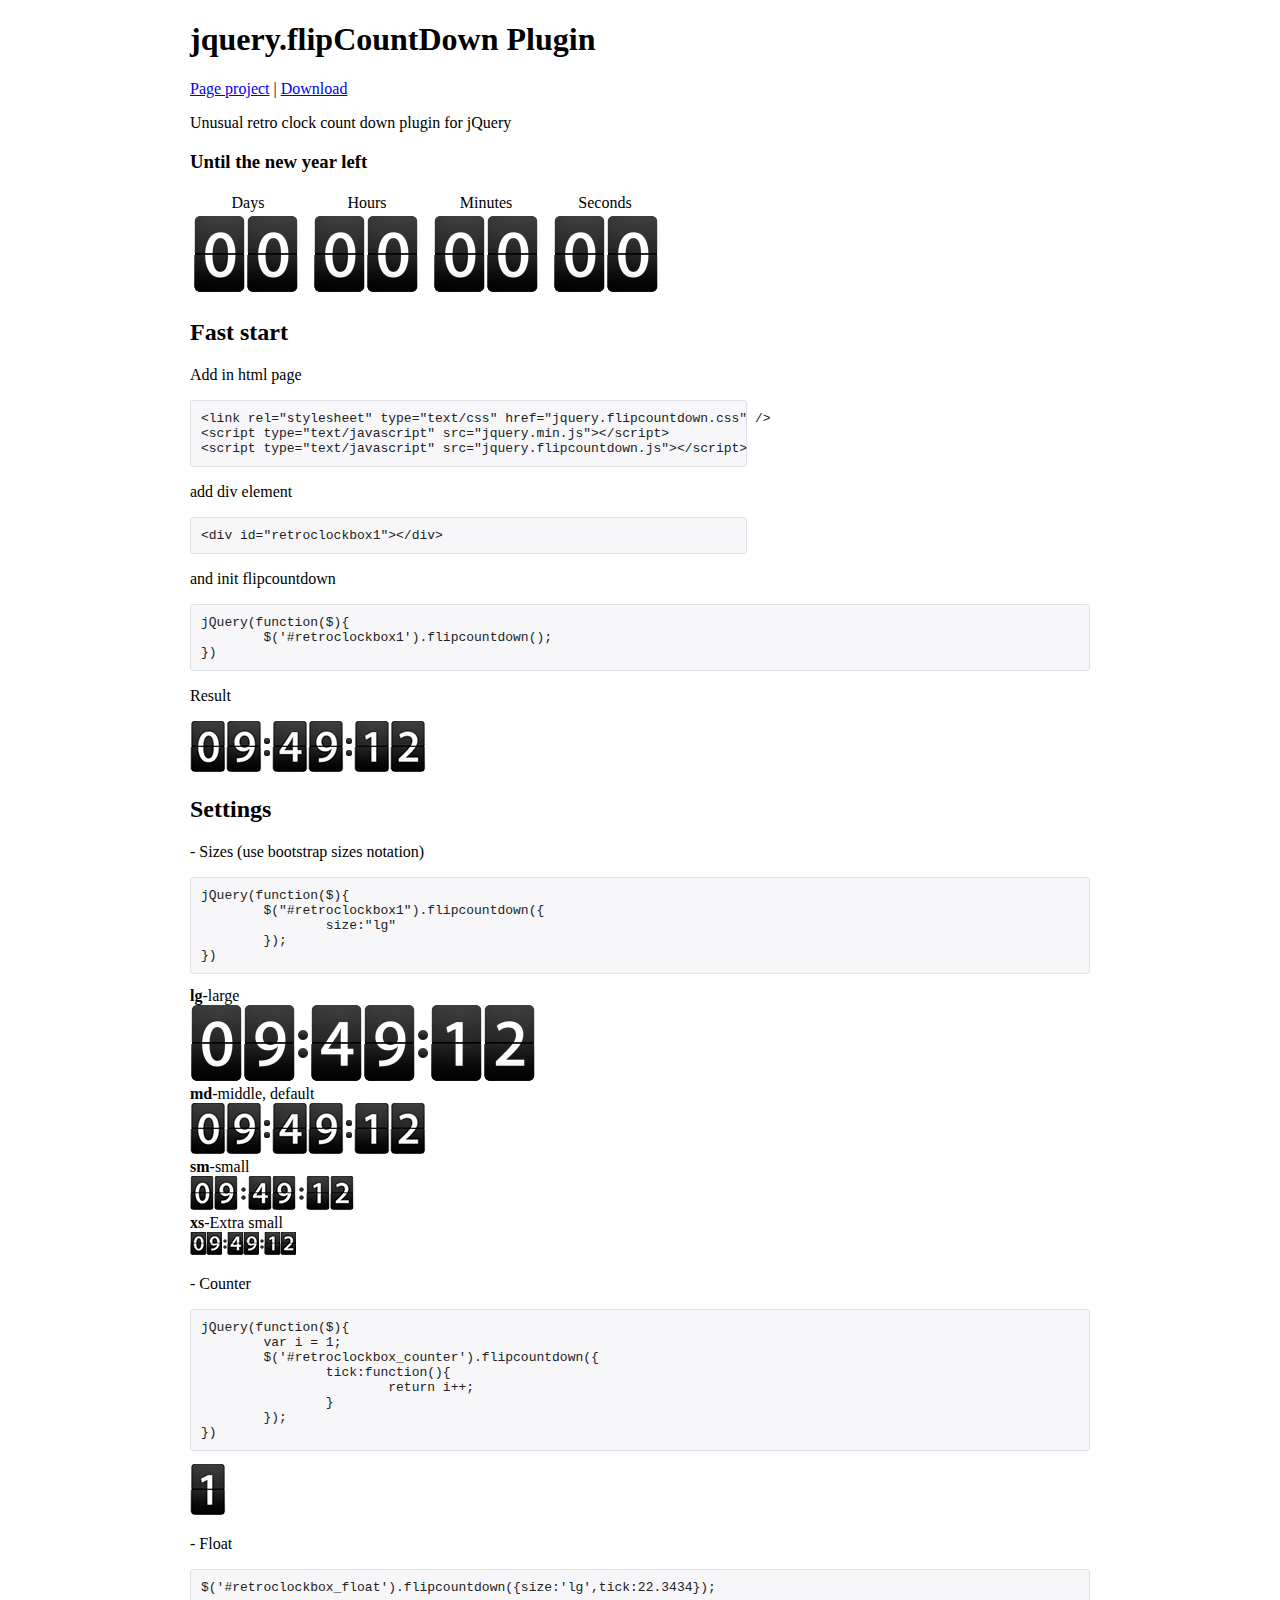
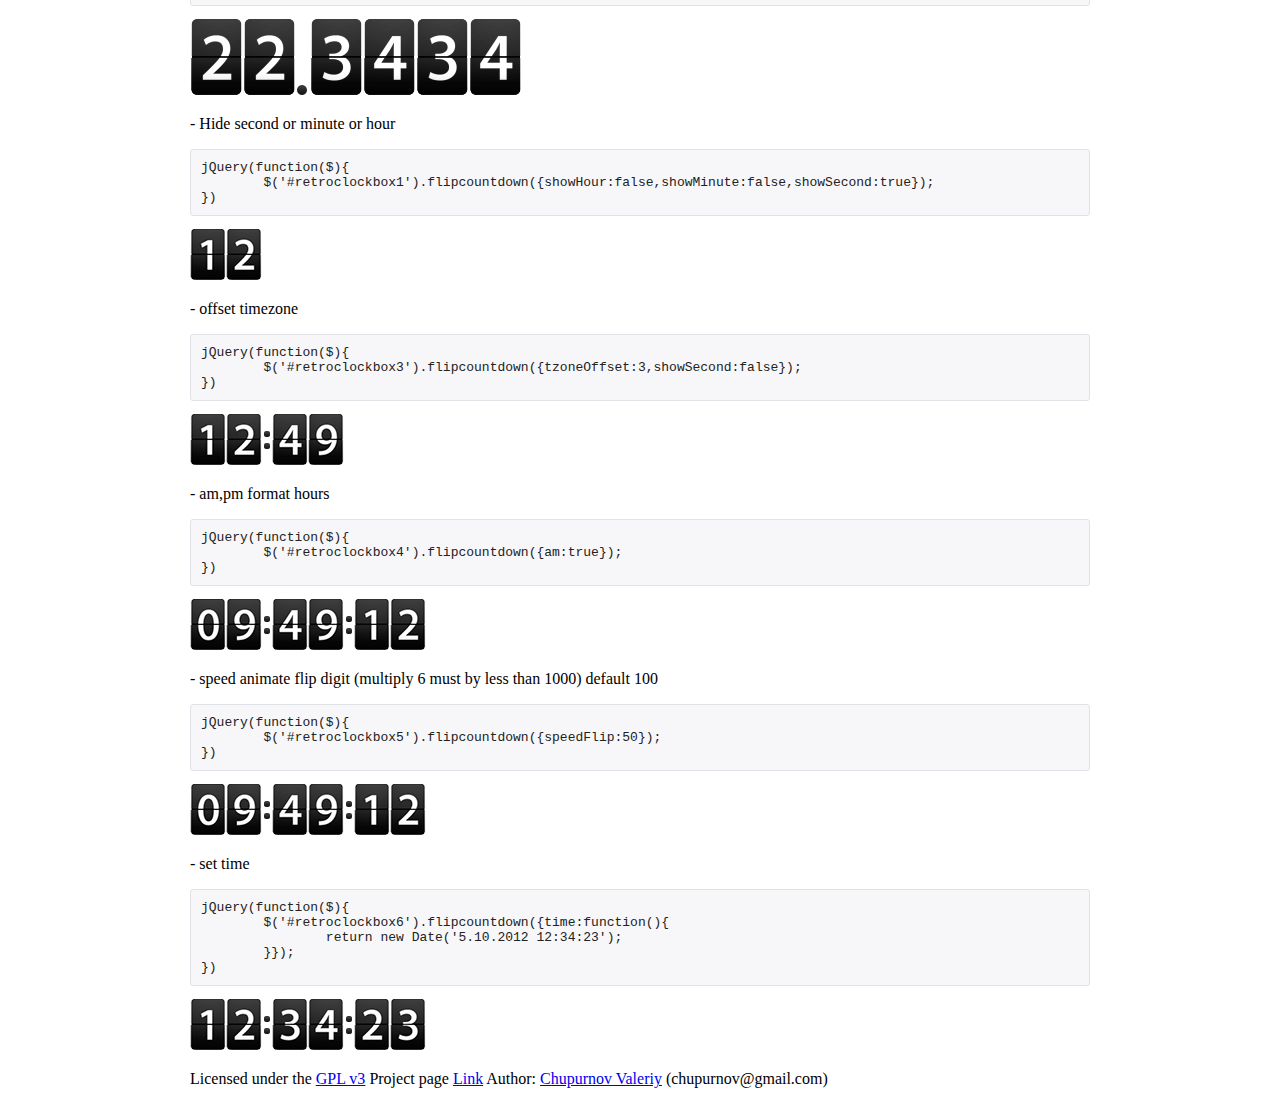
<file: webapp/js/plugins/flipcountdown/index.html>
<!doctype html>
<html xmlns="http://www.w3.org/1999/xhtml" xml:lang="en" lang="en">
<head>
<!--<base href="" /><!-- -->
<meta http-equiv="content-type" content="text/html; charset=utf-8"/>
<title>jquery.flipCountDown Demo Flip Count Down Retro Clock </title>
<meta name="description" content="retro flip clock plugin for jQuery.">
<meta name="keywords" content="Плагин jQuery, retro часы, flip часы,jQuery, plugin, count down">
<meta name="viewport" content="width=device-width,initial-scale=1">
<!--<script src="https://ajax.googleapis.com/ajax/libs/jquery/1.8/jquery.min.js"></script>-->
<script type="text/javascript" src="jquery.min.js"></script>
<script type="text/javascript" src="jquery.flipcountdown.js"></script>
<link rel="stylesheet" type="text/css" href="jquery.flipcountdown.css" />
<script>
jQuery(function($){
	var i = 1000;
	$('#retroclockbox1').flipcountdown();
	var i = 1;
	$('#retroclockbox_counter').flipcountdown({
		tick:function(){
			return i++;
		}
	});
	$('#retroclockbox2').flipcountdown({showHour:false,showMinute:false,showSecond:true});
	$('#retroclockbox3').flipcountdown({tzoneOffset:3,showSecond:false});
	$('#retroclockbox4').flipcountdown({am:true});
	$('#retroclockbox5').flipcountdown({speedFlip:50});
	$('#retroclockbox6').flipcountdown({tick:function(){
		return new Date('5/10/2012 12:34:23');
	}});
})
</script>
</head>
<body>
<div id="main">
	<header>
		<h1>jquery.flipCountDown Plugin</h1>
		<p><a href="http://xdsoft.net/jqplugins/flipcountdown/">Page project</a>&nbsp;|&nbsp;<a href="https://github.com/xdan/flipcountdown/archive/master.zip">Download</a></p>
		<p>Unusual retro clock count down plugin for jQuery</p>
	</header>
	<h3>Until the new year left</h3>
	<table style="border:0px;">
		<tr>
			<td style="width:110px;text-align:center;">Days</td>
			<td style="width:120px;text-align:center;">Hours</td>
			<td style="width:110px;text-align:center;">Minutes</td>
			<td style="width:120px;text-align:center;">Seconds</td>
		</tr>
		<tr>
			<td colspan="4"><span id="new_year"></span></td>
		</tr>
	</table>
	
	
	<script>
	jQuery(function($){
		//var NY = Math.round((new Date('1/01/2015 00:00:01')).getTime()/1000);
		$('#new_year').flipcountdown({
			size:'lg',
			beforeDateTime:'1/01/2015 00:00:01'
			/*tick:function(){
				var nol = function(h){
					return h>9?h:'0'+h;
				}
				var	range  	= NY-Math.round((new Date()).getTime()/1000),
					secday = 86400, sechour = 3600,
					days 	= parseInt(range/secday),
					hours	= parseInt((range%secday)/sechour),
					min		= parseInt(((range%secday)%sechour)/60),
					sec		= ((range%secday)%sechour)%60;
				return nol(days)+' '+nol(hours)+' '+nol(min)+' '+nol(sec);
			}*/
		});
	});
	</script>
	<h2>Fast start</h2>
	<p>Add in html page</p><pre style="width:535px;">
&lt;link rel=&quot;stylesheet&quot; type=&quot;text/css&quot; href=&quot;jquery.flipcountdown.css&quot; /&gt;
&lt;script type=&quot;text/javascript&quot; src=&quot;jquery.min.js&quot;&gt;&lt;/script&gt;
&lt;script type=&quot;text/javascript&quot; src=&quot;jquery.flipcountdown.js&quot;&gt;&lt;/script&gt;</pre>
	<p>add div element</p>
<pre style="width:535px;">&lt;div id=&quot;retroclockbox1&quot;&gt;&lt;/div&gt;</pre>
	<p>and init flipcountdown</p>
	<pre >jQuery(function($){
	$('#retroclockbox1').flipcountdown();
})</pre>
<p>Result</p>
<div id="retroclockbox1"></div>
<h2>Settings</h2>
<p>- Sizes (use bootstrap sizes notation)</p>
<pre >jQuery(function($){
	$(&quot;#retroclockbox1&quot;).flipcountdown({
		size:&quot;lg&quot;
	});
})</pre>
<div><strong>lg</strong>-large</div>
<div id="retroclockbox_lg"></div>
<div><strong>md</strong>-middle, default</div>
<div id="retroclockbox_md"></div>
<div><strong>sm</strong>-small</div>
<div id="retroclockbox_sm"></div>
<div><strong>xs</strong>-Extra small</div>
<div id="retroclockbox_xs"></div>
<script>
jQuery(function($){
	$('#retroclockbox_lg').flipcountdown({size:'lg'});
	$('#retroclockbox_md').flipcountdown({size:'md'});
	$('#retroclockbox_sm').flipcountdown({size:'sm'});
	$('#retroclockbox_xs').flipcountdown({size:'xs'});
})
</script>

<p>- Counter</p>
<pre>jQuery(function($){
	var i = 1;
	$(&#39;#retroclockbox_counter&#39;).flipcountdown({
		tick:function(){
			return i++;
		}
	});
})</pre>
<div id="retroclockbox_counter"></div>

<p>- Float</p>
<pre>$('#retroclockbox_float').flipcountdown({size:'lg',tick:22.3434});</pre>
<div id="retroclockbox_float"></div>
<script>
jQuery(function($){
	$('#retroclockbox_float').flipcountdown({size:'lg',tick:22.3434});
});
</script>
<p>- Hide second or minute or hour</p>
<pre >jQuery(function($){
	$('#retroclockbox1').flipcountdown({showHour:false,showMinute:false,showSecond:true});
})</pre>
<div id="retroclockbox2"></div>
<p>- offset timezone</p>
<pre >jQuery(function($){
	$('#retroclockbox3').flipcountdown({tzoneOffset:3,showSecond:false});
})</pre>
<div id="retroclockbox3"></div>
<p>- am,pm format hours</p>
<pre >jQuery(function($){
	$('#retroclockbox4').flipcountdown({am:true});
})</pre>
<div id="retroclockbox4"></div>
<p>- speed animate flip digit (multiply 6 must by less than 1000) default 100</p>
<pre >jQuery(function($){
	$('#retroclockbox5').flipcountdown({speedFlip:50});
})</pre>
<div id="retroclockbox5"></div>
<p>- set time</p>
<pre >jQuery(function($){
	$('#retroclockbox6').flipcountdown({time:function(){
		return new Date('5.10.2012 12:34:23');
	}});
})</pre>
<div id="retroclockbox6"></div>
<footer>
	<p>Licensed under the <a href="http://www.gnu.org/licenses/gpl.html">GPL v3</a> Project page <a href="http://xdsoft.net/jqplugins/flipCountDown/">Link</a> 
	Author: <a href="http://xdsoft.net/contacts.html">Chupurnov Valeriy</a> (chupurnov@gmail.com)</p>
</footer>
<style>
body{margin:0px; padding:0px;}
#main{margin:0px auto; padding:0px; width:900px;position:relative;}
pre{
	background:#F7F7F9;padding:10px;
	border: 1px solid #E1E1E8;
	border-radius: 3px;
	color: #222222;
}
#langbox{
	position:absolute;
	top:10px;
	right:10px;
}
</style>
</div>
</body>
</html>
</file>
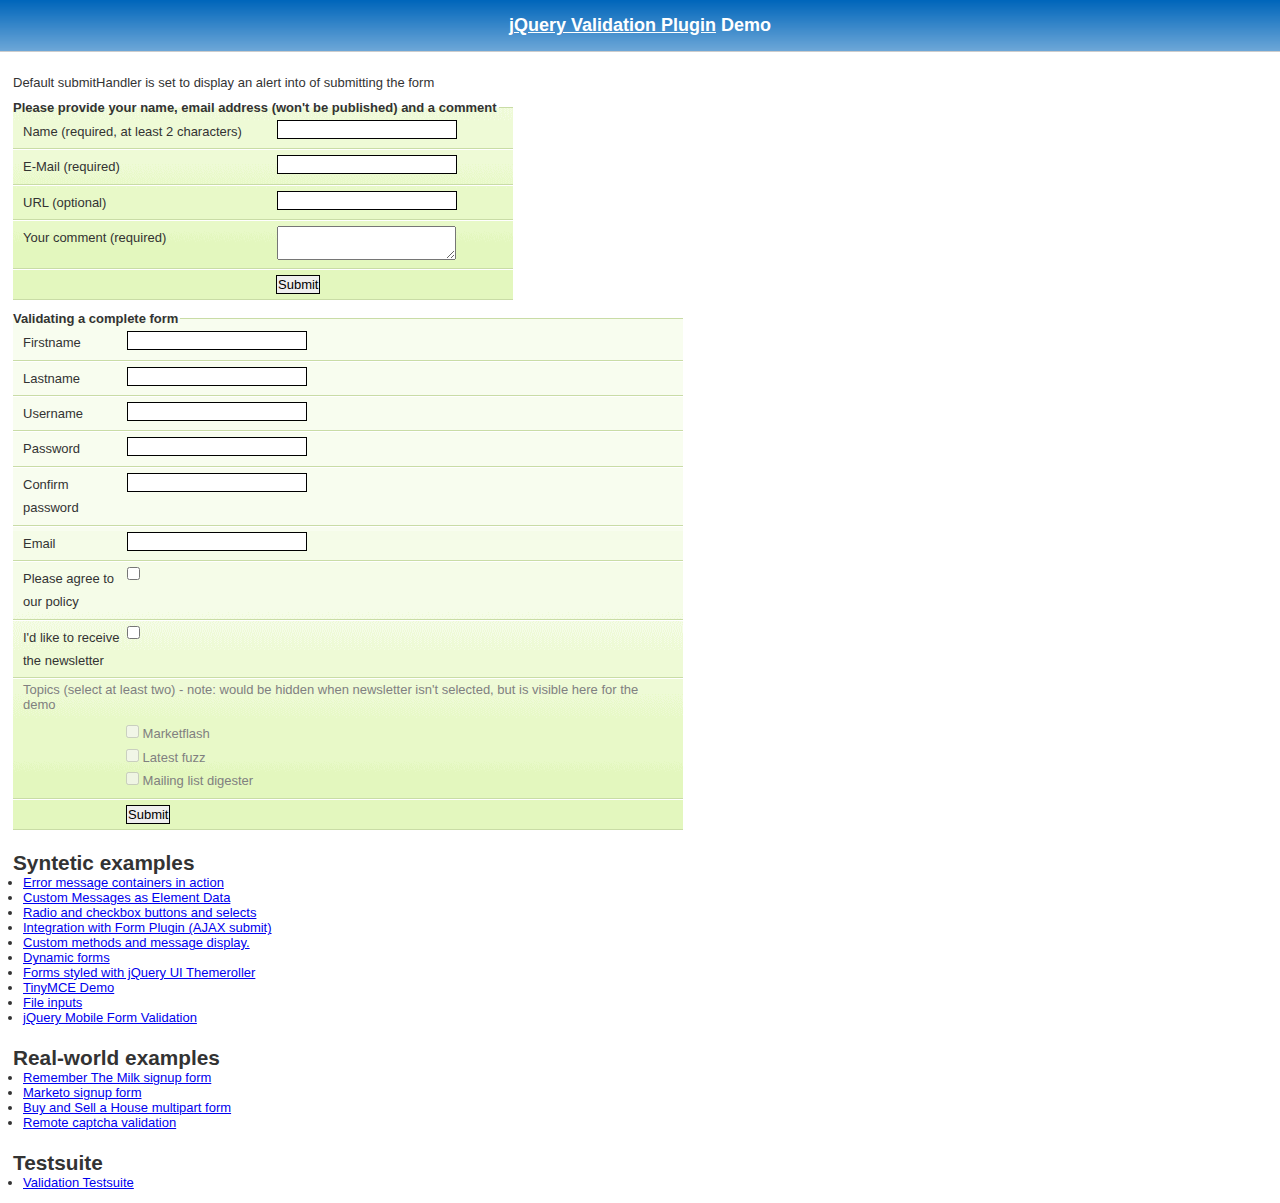
<file: webapp/js/plugins/jquery-validation/demo/index.html>
<!DOCTYPE html>
<html xmlns="http://www.w3.org/1999/xhtml">
<head>
<meta http-equiv="Content-Type" content="text/html; charset=ISO-8859-1" />
<title>jQuery validation plug-in - main demo</title>

<link rel="stylesheet" type="text/css" media="screen" href="css/screen.css" />

<script src="../lib/jquery.js" type="text/javascript"></script>
<script src="../jquery.validate.js" type="text/javascript"></script>

<script type="text/javascript">
$.validator.setDefaults({
	submitHandler: function() { alert("submitted!"); }
});

$().ready(function() {
	// validate the comment form when it is submitted
	$("#commentForm").validate();

	// validate signup form on keyup and submit
	$("#signupForm").validate({
		rules: {
			firstname: "required",
			lastname: "required",
			username: {
				required: true,
				minlength: 2
			},
			password: {
				required: true,
				minlength: 5
			},
			confirm_password: {
				required: true,
				minlength: 5,
				equalTo: "#password"
			},
			email: {
				required: true,
				email: true
			},
			topic: {
				required: "#newsletter:checked",
				minlength: 2
			},
			agree: "required"
		},
		messages: {
			firstname: "Please enter your firstname",
			lastname: "Please enter your lastname",
			username: {
				required: "Please enter a username",
				minlength: "Your username must consist of at least 2 characters"
			},
			password: {
				required: "Please provide a password",
				minlength: "Your password must be at least 5 characters long"
			},
			confirm_password: {
				required: "Please provide a password",
				minlength: "Your password must be at least 5 characters long",
				equalTo: "Please enter the same password as above"
			},
			email: "Please enter a valid email address",
			agree: "Please accept our policy"
		}
	});

	// propose username by combining first- and lastname
	$("#username").focus(function() {
		var firstname = $("#firstname").val();
		var lastname = $("#lastname").val();
		if(firstname && lastname && !this.value) {
			this.value = firstname + "." + lastname;
		}
	});

	//code to hide topic selection, disable for demo
	var newsletter = $("#newsletter");
	// newsletter topics are optional, hide at first
	var inital = newsletter.is(":checked");
	var topics = $("#newsletter_topics")[inital ? "removeClass" : "addClass"]("gray");
	var topicInputs = topics.find("input").attr("disabled", !inital);
	// show when newsletter is checked
	newsletter.click(function() {
		topics[this.checked ? "removeClass" : "addClass"]("gray");
		topicInputs.attr("disabled", !this.checked);
	});
});
</script>

<style type="text/css">
#commentForm { width: 500px; }
#commentForm label { width: 250px; }
#commentForm label.error, #commentForm input.submit { margin-left: 253px; }
#signupForm { width: 670px; }
#signupForm label.error {
	margin-left: 10px;
	width: auto;
	display: inline;
}
#newsletter_topics label.error {
	display: none;
	margin-left: 103px;
}
</style>

</head>
<body>

<h1 id="banner"><a href="http://bassistance.de/jquery-plugins/jquery-plugin-validation/">jQuery Validation Plugin</a> Demo</h1>
<div id="main">

<p>Default submitHandler is set to display an alert into of submitting the form</p>

<form class="cmxform" id="commentForm" method="get" action="">
	<fieldset>
		<legend>Please provide your name, email address (won't be published) and a comment</legend>
		<p>
			<label for="cname">Name (required, at least 2 characters)</label>
			<input id="cname" name="name" minlength="2" type="text" required />
		<p>
			<label for="cemail">E-Mail (required)</label>
			<input id="cemail" type="email" name="email" required />
		</p>
		<p>
			<label for="curl">URL (optional)</label>
			<input id="curl" type="url" name="url" />
		</p>
		<p>
			<label for="ccomment">Your comment (required)</label>
			<textarea id="ccomment" name="comment" required></textarea>
		</p>
		<p>
			<input class="submit" type="submit" value="Submit"/>
		</p>
	</fieldset>
</form>

<form class="cmxform" id="signupForm" method="get" action="">
	<fieldset>
		<legend>Validating a complete form</legend>
		<p>
			<label for="firstname">Firstname</label>
			<input id="firstname" name="firstname" type="text" />
		</p>
		<p>
			<label for="lastname">Lastname</label>
			<input id="lastname" name="lastname" type="text" />
		</p>
		<p>
			<label for="username">Username</label>
			<input id="username" name="username" type="text" />
		</p>
		<p>
			<label for="password">Password</label>
			<input id="password" name="password" type="password" />
		</p>
		<p>
			<label for="confirm_password">Confirm password</label>
			<input id="confirm_password" name="confirm_password" type="password" />
		</p>
		<p>
			<label for="email">Email</label>
			<input id="email" name="email" type="email" />
		</p>
		<p>
			<label for="agree">Please agree to our policy</label>
			<input type="checkbox" class="checkbox" id="agree" name="agree" />
		</p>
		<p>
			<label for="newsletter">I'd like to receive the newsletter</label>
			<input type="checkbox" class="checkbox" id="newsletter" name="newsletter" />
		</p>
		<fieldset id="newsletter_topics">
			<legend>Topics (select at least two) - note: would be hidden when newsletter isn't selected, but is visible here for the demo</legend>
			<label for="topic_marketflash">
				<input type="checkbox" id="topic_marketflash" value="marketflash" name="topic" />
				Marketflash
			</label>
			<label for="topic_fuzz">
				<input type="checkbox" id="topic_fuzz" value="fuzz" name="topic" />
				Latest fuzz
			</label>
			<label for="topic_digester">
				<input type="checkbox" id="topic_digester" value="digester" name="topic" />
				Mailing list digester
			</label>
			<label for="topic" class="error">Please select at least two topics you'd like to receive.</label>
		</fieldset>
		<p>
			<input class="submit" type="submit" value="Submit"/>
		</p>
	</fieldset>
</form>

<h3>Syntetic examples</h3>
<ul>
	<li><a href="errorcontainer-demo.html">Error message containers in action</a></li>
	<li><a href="custom-messages-data-demo.html">Custom Messages as Element Data</a></li>
	<li><a href="radio-checkbox-select-demo.html">Radio and checkbox buttons and selects</a></li>
	<li><a href="ajaxSubmit-intergration-demo.html">Integration with Form Plugin (AJAX submit)</a></li>
	<li><a href="custom-methods-demo.html">Custom methods and message display.</a></li>
	<li><a href="dynamic-totals.html">Dynamic forms</a></li>
	<li><a href="themerollered.html">Forms styled with jQuery UI Themeroller</a></li>
	<li><a href="tinymce/">TinyMCE Demo</a></li>
	<li><a href="file_input.html">File inputs</a></li>
	<li><a href="jquerymobile.html">jQuery Mobile Form Validation</a></li>
</ul>
<h3>Real-world examples</h3>
<ul>
	<li><a href="milk/">Remember The Milk signup form</a></li>
	<li><a href="marketo/">Marketo signup form</a></li>
	<li><a href="multipart/">Buy and Sell a House multipart form</a></li>
	<li><a href="captcha/">Remote captcha validation</a></li>
</ul>

<h3>Testsuite</h3>
<ul>
	<li><a href="../test/">Validation Testsuite</a></li>
</ul>

</div>


</body>
</html>
</file>
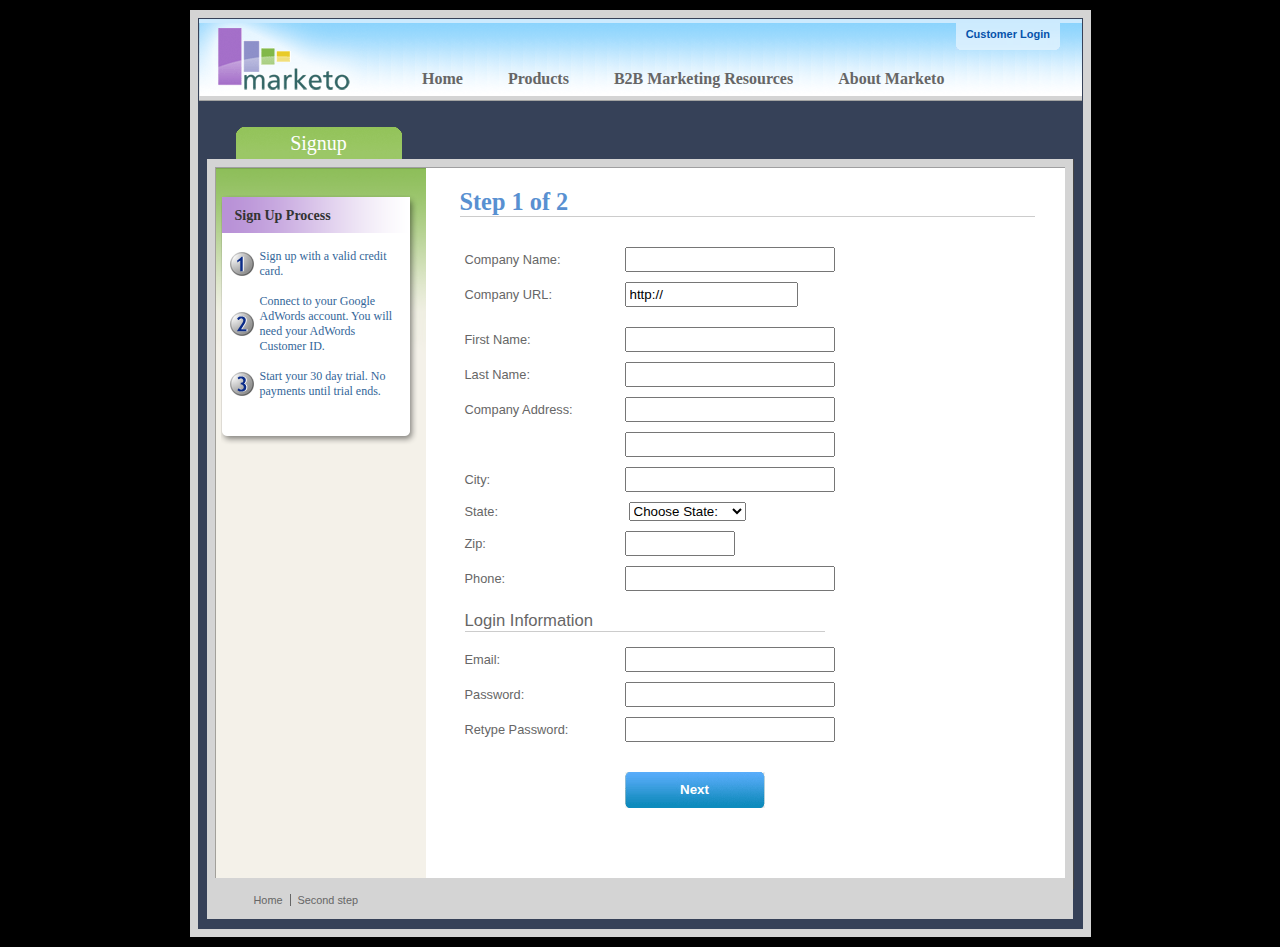
<file: webapp/js/plugins/jquery-validation/demo/marketo/index.html>
<!DOCTYPE html PUBLIC "-//W3C//DTD XHTML 1.0 Transitional//EN" "http://www.w3.org/TR/2000/REC-xhtml1-200000126/DTD/xhtml1-transitional.dtd">
<html xmlns="http://www.w3.org/1999/xhtml" xml:lang="en" lang="en">
<head>

<meta http-equiv="Content-Type" content="text/html; charset=utf-8" />
<meta name="title" content="Subscription Signup | Marketo" />
<meta name="robots" content="index, follow" />
<meta name="description" content="Marketo Search Marketing application" />
<meta name="keywords" content="Marketo, Search Marketing" />
<meta name="language" content="en" />
<title>Subscription Signup | Marketo</title>

<link rel="shortcut icon" href="/favicon.ico" />

<script src="../../lib/jquery.js" type="text/javascript"></script>
<script src="../../jquery.validate.js" type="text/javascript"></script>

<script type="text/javascript" src="jquery.maskedinput.js"></script>
<script type="text/javascript" src="mktSignup.js"></script>

<link rel="stylesheet" type="text/css" media="screen" href="stylesheet.css" />
</head>
<body>
<!--[if lte IE 6]>
  <link rel="stylesheet" type="text/css" media="all" href="ie6.css" />
<![endif]-->

<!-- start page wrapper --><div id="letterbox">

<!-- start header container -->
<div id="header-background">
        <div class="nav-global-container">

                <div class="login"><a href="#"><span></span>Customer Login</a></div>
                <div class="logo"><a href="#"><img src="images/logo_marketo.gif" width="168" height="73"  alt="Marketo" /></a></div>
		<div class="nav-global">
				<ul>
      		<li><a href="#" class="nav-g01"><span></span>Home</a></li>
    			<li><a href="#" class="nav-g02"><span></span>Products</a></li>
    			<li><a href="#" class="nav-g04"><span></span>B2B Marketing Resources</a></li>

    			<li><a href="#" class="nav-g05"><span></span>About Marketo</a></li>
			</ul>
		</div>

	</div>
</div>
<!-- end header container -->
<div class="line-grey-tier"></div>

<!-- start page container 2 div-->
<div id="page-container" class="resize"><div id="page-content-inner" class="resize">

<!-- start col-main -->

<div id="col-main" class="resize" style="">



  <!-- start main content  -->
  <div class="main-content resize">

  <div class="action-container" style="display:none;"></div>


<h1>Step 1 of 2 </h1>
<p>
</p>
<br clear="all" />
<div>
  <form id="profileForm" type="actionForm" action="step2.htm" method="get" >


    <div class="error" style="display:none;">
      <img src="images/warning.gif" alt="Warning!" width="24" height="24" style="float:left; margin: -5px 10px 0px 0px; " />

      <span></span>.<br clear="all"/>
    </div>


    <table cellpadding="0" cellspacing="0" border="0">
      <tr>
        <td class="label"><label for="co_name">Company Name:</label></td>
        <td class="field">
          <input id="co_name" class="required" maxlength="40" name="co_name" size="20" type="text" tabindex="1" value="" />
        </td>
      </tr>
      <tr>
        <td class="label"><label for="co_url">Company URL:</label></td>
        <td class="field">
          <input id="co_url" class="required defaultInvalid url" maxlength="40" name="co_url" style="width:163px" type="text" tabindex="2" value="http://" />
        </td>
      </tr>
      <tr>
        <td/><td/>
      </tr>
      <tr>
        <td class="label"><label for="first_name">First Name:</label></td>
        <td class="field">
          <input id="first_name" class="required" maxlength="40" name="first_name" size="20" type="text" tabindex="3" value="" />
        </td>
      </tr>
      <tr>
        <td class="label"><label for="last_name">Last Name:</label></td>
        <td class="field">
          <input id="last_name" class="required" maxlength="40" name="last_name" size="20" type="text" tabindex="4" value="" />
        </td>
      </tr>
      <tr>
        <td class="label"><label for="address1">Company Address:</label></td>
        <td class="field">
          <input  maxlength="40" class="required" name="address1" size="20" type="text" tabindex="5" value="" />
        </td>
      </tr>
      <tr>
        <td class="label"></td>
        <td class="field">
          <input  maxlength="40" name="address2" size="20" type="text" tabindex="6" value="" />
        </td>
      </tr>
      <tr>
        <td class="label"><label for="city">City:</label></td>
        <td class="field">
          <input  maxlength="40" class="required" name="city" size="20" type="text" tabindex="7" value="" />
        </td>
      </tr>
      <tr>
        <td class="label"><label for="state">State:</label></td>
        <td class="field">
          <select id="state" class="required" name="state" style="margin-left: 4px;" tabindex="8">
            <option value="">Choose State:</option>
            <option value="AL">Alabama</option><option value="AK">Alaska</option><option value="AZ">Arizona</option><option value="AR">Arkansas</option><option value="CA">California</option><option value="CO">Colorado</option><option value="CT">Connecticut</option><option value="DE">Delaware</option><option value="FL">Florida</option><option value="GA">Georgia</option><option value="HI">Hawaii</option><option value="ID">Idaho</option><option value="IL">Illinois</option><option value="IN">Indiana</option><option value="IA">Iowa</option><option value="KS">Kansas</option><option value="KY">Kentucky</option><option value="LA">Louisiana</option><option value="ME">Maine</option><option value="MD">Maryland</option><option value="MA">Massachusetts</option><option value="MI">Michigan</option><option value="MN">Minnesota</option><option value="MS">Mississippi</option><option value="MO">Missouri</option><option value="MT">Montana</option><option value="NE">Nebraska</option><option value="NV">Nevada</option><option value="NH">New Hampshire</option><option value="NJ">New Jersey</option><option value="NM">New Mexico</option><option value="NY">New York</option><option value="NC">North Carolina</option><option value="ND">North Dakota</option><option value="OH">Ohio</option><option value="OK">Oklahoma</option><option value="OR">Oregon</option><option value="PA">Pennsylvania</option><option value="RI">Rhode Island</option><option value="SC">South Carolina</option><option value="SD">South Dakota</option><option value="TN">Tennessee</option><option value="TX">Texas</option><option value="UT">Utah</option><option value="VT">Vermont</option><option value="VA">Virginia</option><option value="WA">Washington</option><option value="WV">West Virginia</option><option value="WI">Wisconsin</option><option value="WY">Wyoming</option>
          </select>
        </td>
      </tr>

      <tr>
        <td class="label"><label for="zip">Zip:</label></td>
        <td class="field">
          <input  maxlength="10" name="zip" style="width: 100px" type="text" class="required zipcode" tabindex="9" value="" />
        </td>
      </tr>
      <tr>
        <td class="label"><label for="phone">Phone:</label></td>
        <td class="field">
          <input id="phone" maxlength="14" name="phone" type="text" class="required phone" tabindex="10" value="" />
        </td>
      </tr>



      <tr>
        <td colspan="2">
          <h2 style="border-bottom: 1px solid #CCCCCC;">Login Information</h2>
        </td>
      </tr>


      <tr>
        <td class="label"><label for="email">Email:</label></td>
        <td class="field">
          <input id="email" class="required email" remote="emails.php" maxlength="40" name="email" size="20" type="text" tabindex="11" value="" />
        </td>
      </tr>

      <tr>
        <td class="label"><label for="password1">Password:</label></td>
        <td class="field">
        	<input id="password1" class="required password" maxlength="40" name="password1" size="20" type="password" tabindex="12" value="" />
        </td>
      </tr>
      <tr>
        <td class="label"><label for="password2">Retype Password:</label></td>
        <td class="field">
          <input id="password2" class="required" equalTo="#password1" maxlength="40" name="password2"  size="20" type="password" tabindex="13" value="" />
          <div class="formError"></div>
        </td>
      </tr>
      <tr>
        <td></td>
        <td>
          <div class="buttonSubmit">
            <span></span>
            <input class="formButton" type="submit" value="Next" style="width: 140px" tabindex="14" />
          </div>

        </td>
      </tr>
    </table><br /><br />
  </form>
  <br clear="all"/>


</div>



	</div>	<!-- end main content  -->
	<br />
</div> <!-- end col-main -->

<!-- start left col -->
<div id="col-left" class="nav-left-back empty resize" style="position: absolute; min-height: 450px;">
  <div class="col-left-header-tab" style="position: absolute;">Signup</div>
  <div class="nav-left">

  </div>


      <div class="left-nav-callout png" style="top: 15px; margin-bottom: 100px;">
        <img src="images/left-nav-callout-long.png"  class="png" alt="" />
        <h6>Sign Up Process</h6>
        <a style="background-image: url(images/step1-24.gif); font-weight: normal; text-decoration: none; cursor: default;">Sign up with a valid credit card.</a>
        <a style="background-image: url(images/step2-24.gif); font-weight: normal; text-decoration: none; cursor: default;">Connect to your Google AdWords account.  You will need your AdWords Customer ID.</a>
        <a style="background-image: url(images/step3-24.gif); font-weight: normal; text-decoration: none; cursor: default;">Start your 30 day trial.  No payments until trial ends.</a>
      </div>

<div class="footerAddress">
<b>Marketo Inc.</b><br />
1710 S. Amphlett Blvd.<br />
San Mateo, CA 94402 USA<br />
</div>
<br clear="all"/>
</div>	<!-- end left col -->

</div>  </div>  <!-- end page container 2 divs-->

  <div id="footer-container" align="center">
   <div class="footer">
    <ul>
    <li><a href="..">Home</a></li>
    <li class="line-off"><a href="step2.htm">Second step</a></li>
    </ul>
    </div></div>



<!-- end page wrapper -->
</div>

    </body>
</html>
</file>
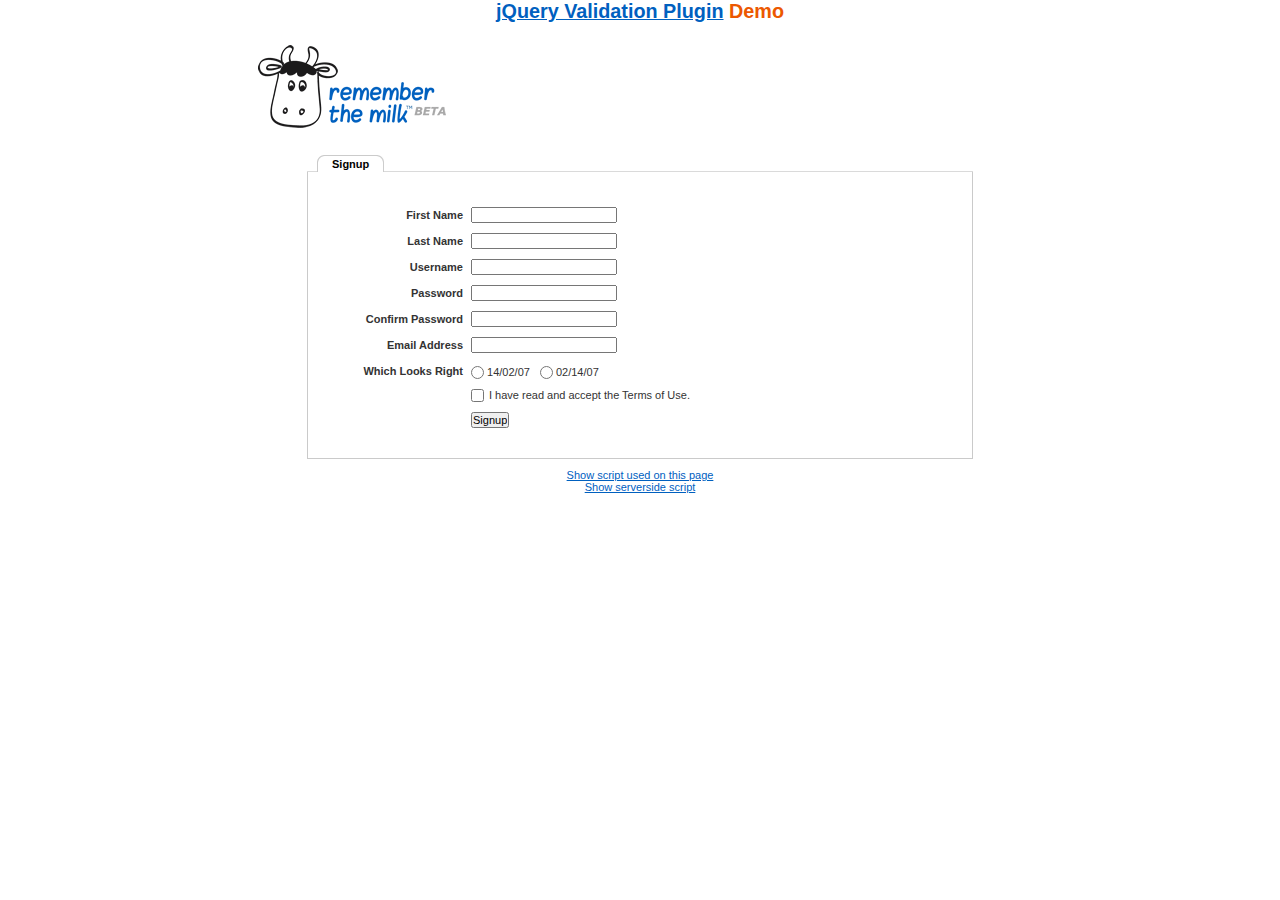
<file: webapp/js/plugins/jquery-validation/demo/milk/index.html>
<!DOCTYPE html PUBLIC "-//W3C//DTD XHTML 1.0 Transitional//EN" "http://www.w3.org/TR/xhtml1/DTD/xhtml1-transitional.dtd">
<html xmlns="http://www.w3.org/1999/xhtml">
<head>
<meta http-equiv="Content-Type" content="text/html; charset=ISO-8859-1" />
<title>Remember The Milk signup form - jQuery Validate plugin demo - with friendly permission from the RTM team</title>

<link rel="stylesheet" type="text/css" media="screen" href="milk.css" />
<link rel="stylesheet" type="text/css" media="screen" href="../css/chili.css" />

<script src="../../lib/jquery.js" type="text/javascript"></script>
<script src="../../jquery.validate.js" type="text/javascript"></script>

<style type="text/css">
	pre { text-align: left; }
</style>

<script id="demo" type="text/javascript">
$(document).ready(function() {
	// validate signup form on keyup and submit
	var validator = $("#signupform").validate({
		rules: {
			firstname: "required",
			lastname: "required",
			username: {
				required: true,
				minlength: 2,
				remote: "users.php"
			},
			password: {
				required: true,
				minlength: 5
			},
			password_confirm: {
				required: true,
				minlength: 5,
				equalTo: "#password"
			},
			email: {
				required: true,
				email: true,
				remote: "emails.php"
			},
			dateformat: "required",
			terms: "required"
		},
		messages: {
			firstname: "Enter your firstname",
			lastname: "Enter your lastname",
			username: {
				required: "Enter a username",
				minlength: jQuery.format("Enter at least {0} characters"),
				remote: jQuery.format("{0} is already in use")
			},
			password: {
				required: "Provide a password",
				rangelength: jQuery.format("Enter at least {0} characters")
			},
			password_confirm: {
				required: "Repeat your password",
				minlength: jQuery.format("Enter at least {0} characters"),
				equalTo: "Enter the same password as above"
			},
			email: {
				required: "Please enter a valid email address",
				minlength: "Please enter a valid email address",
				remote: jQuery.format("{0} is already in use")
			},
			dateformat: "Choose your preferred dateformat",
			terms: " "
		},
		// the errorPlacement has to take the table layout into account
		errorPlacement: function(error, element) {
			if ( element.is(":radio") )
				error.appendTo( element.parent().next().next() );
			else if ( element.is(":checkbox") )
				error.appendTo ( element.next() );
			else
				error.appendTo( element.parent().next() );
		},
		// specifying a submitHandler prevents the default submit, good for the demo
		submitHandler: function() {
			alert("submitted!");
		},
		// set this class to error-labels to indicate valid fields
		success: function(label) {
			// set &nbsp; as text for IE
			label.html("&nbsp;").addClass("checked");
		},
		highlight: function(element, errorClass) {
			$(element).parent().next().find("." + errorClass).removeClass("checked");
		}
	});

	// propose username by combining first- and lastname
	$("#username").focus(function() {
		var firstname = $("#firstname").val();
		var lastname = $("#lastname").val();
		if(firstname && lastname && !this.value) {
			this.value = (firstname + "." + lastname).toLowerCase();
		}
	});

});
</script>

</head>
<body>

<h1 id="banner"><a href="http://bassistance.de/jquery-plugins/jquery-plugin-validation/">jQuery Validation Plugin</a> Demo</h1>
<div id="main">

<div id="content">

<div id="header">
  <div id="headerlogo"><img src="milk.png" alt="Remember The Milk" /></div>
</div>
<div style="clear: both;"><div></div></div>


<div class="content">
    <div id="signupbox">
       <div id="signuptab">
        <ul>
          <li id="signupcurrent"><a href=" ">Signup</a></li>
        </ul>
      </div>
      <div id="signupwrap">
      		<form id="signupform" autocomplete="off" method="get" action="">
	  		  <table>
	  		  <tr>
	  		  	<td class="label"><label id="lfirstname" for="firstname">First Name</label></td>
	  		  	<td class="field"><input id="firstname" name="firstname" type="text" value="" maxlength="100" /></td>
	  		  	<td class="status"></td>
	  		  </tr>
	  		  <tr>
	  			<td class="label"><label id="llastname" for="lastname">Last Name</label></td>
	  			<td class="field"><input id="lastname" name="lastname" type="text" value="" maxlength="100" /></td>
	  			<td class="status"></td>
	  		  </tr>
	  		  <tr>
	  			<td class="label"><label id="lusername" for="username">Username</label></td>
	  			<td class="field"><input id="username" name="username" type="text" value="" maxlength="50" /></td>
	  			<td class="status"></td>
	  		  </tr>
	  		  <tr>
	  			<td class="label"><label id="lpassword" for="password">Password</label></td>
	  			<td class="field"><input id="password" name="password" type="password" maxlength="50" value="" /></td>
	  			<td class="status"></td>
	  		  </tr>
	  		  <tr>
	  			<td class="label"><label id="lpassword_confirm" for="password_confirm">Confirm Password</label></td>
	  			<td class="field"><input id="password_confirm" name="password_confirm" type="password" maxlength="50" value="" /></td>
	  			<td class="status"></td>
	  		  </tr>
	  		  <tr>
	  			<td class="label"><label id="lemail" for="email">Email Address</label></td>
	  			<td class="field"><input id="email" name="email" type="text" value="" maxlength="150" /></td>
	  			<td class="status"></td>
	  		  </tr>
              	  		  <tr>
	  			<td class="label"><label>Which Looks Right</label></td>
	  			<td class="field" colspan="2" style="vertical-align: top; padding-top: 2px;">
	  			<table>
	  			<tbody>

	  			<tr>
	  				<td style="padding-right: 5px;">
		  				<input id="dateformat_eu" name="dateformat" type="radio" value="0" />
			            <label id="ldateformat_eu" for="dateformat_eu">14/02/07</label>
	  				</td>
	  				<td style="padding-left: 5px;">
		  				<input id="dateformat_am" name="dateformat" type="radio" value="1"  />
			            <label id="ldateformat_am" for="dateformat_am">02/14/07</label>
	  				</td>
	  				<td>
	  				</td>
	  			</tr>
	  			</tbody>
	  			</table>
	  			</td>
	  		  </tr>

	  		  <tr>
	  			<td class="label">&nbsp;</td>
	  			<td class="field" colspan="2">
		  			<div id="termswrap">
			  			<input id="terms" type="checkbox" name="terms" />
			            <label id="lterms" for="terms">I have read and accept the Terms of Use.</label>
		            </div> <!-- /termswrap -->
	  			</td>
	  		  </tr>
	  		  <tr>
	  			<td class="label"><label id="lsignupsubmit" for="signupsubmit">Signup</label></td>
	  			<td class="field" colspan="2">
	            <input id="signupsubmit" name="signup" type="submit" value="Signup" />
	  			</td>
	  		  </tr>

	  		  </table>
          </form>
      </div>
    </div>
</div>

</div>

</div>



<script type="text/javascript">
$(document).ready(function() {
	$("<a href='#'>Show script used on this page</a><br/>").appendTo("body").click(function() {
		script.toggle();
		return false;
	});
	$("<a href='#'>Show serverside script</a>").appendTo("body").click(function() {
			serverscript.toggle();
			return false;
		});
	var script = $("<code class='mix'>").html( $("#demo").html() ).wrap("<pre></pre>").parent().hide().appendTo("body");
	var serverscript;
	$.get("users.phps", function(response) {
		serverscript = $("<pre>").hide().html( response ).appendTo("body");
	})

});
</script>

<script src="../js/chili-1.7.pack.js" type="text/javascript"></script>

</body>
</html>
</file>
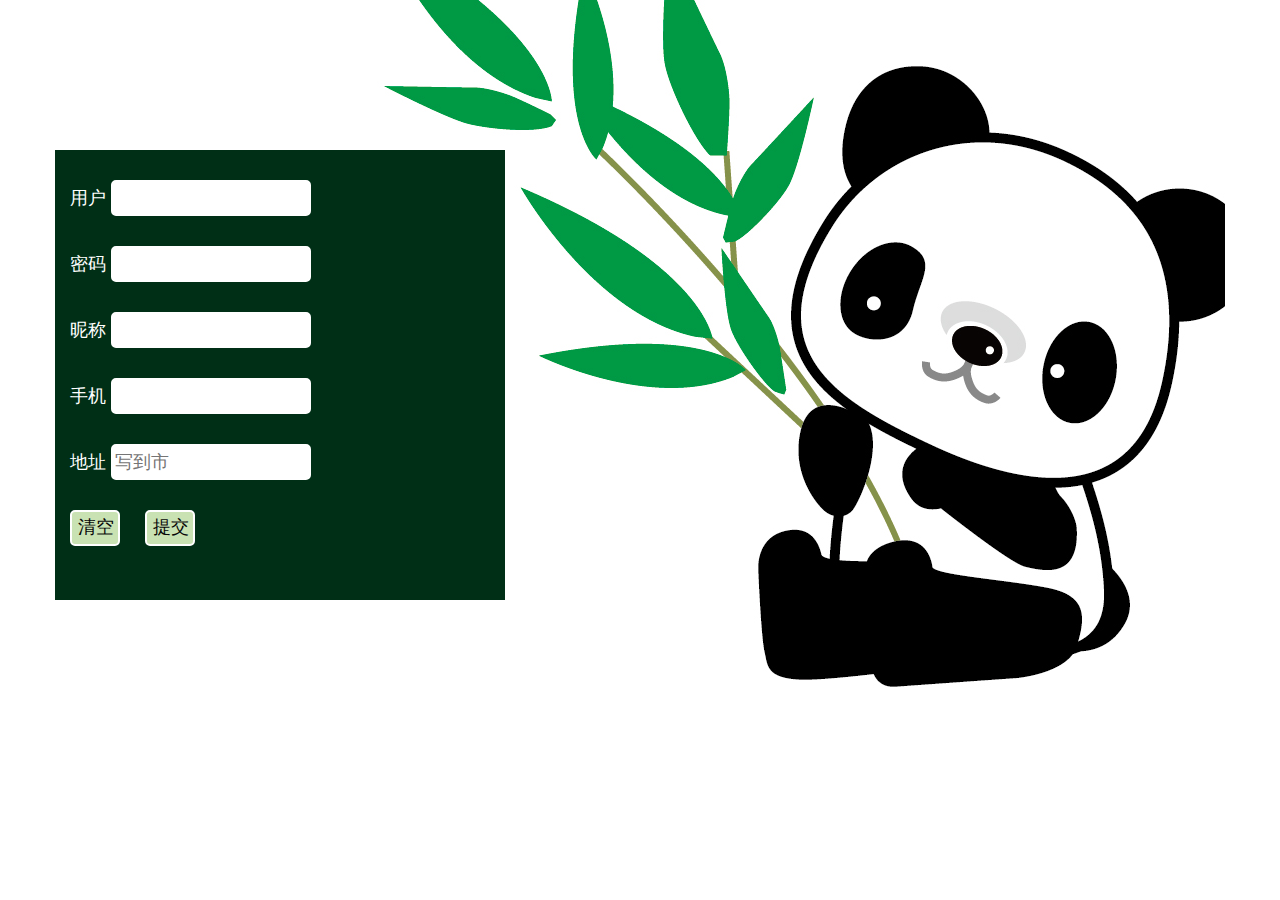
<file: webapp/html/register.html>
<!DOCTYPE html>
<html lang="en">
<head>
<meta charset="UTF-8">
<meta name="viewport" content="width=device-width, initial-scale=1.0">
<meta http-equiv="X-UA-Compatible" content="ie=edge">
<link rel="stylesheet" href="../css/lib/bootstrap.min.css">
<link rel="stylesheet" href="../css/register.css">
<script src="../js/lib/jquery.min.js"></script>
<script src="../js/lib/bootstrap.min.js"></script>
<title>注册</title>
<script type="text/javascript">
	$(function() {
		$("input[name='username']").blur(function() {
			var username = $(this).val();
			if (username) {
				$.post("/comPorts/checkUsername.do", {
					username : username
				}, function(data) {
					$("#usernameSpan").html(data.msg);
				});
			} else {
				$("#usernameSpan").html("用户名不能为空!");
			}
		});
		$("input[name='name']").blur(function() {
			var name = $(this).val();
			if (name) {
				$.post("/comPorts/checkName.do", {
					name : name
				}, function(data) {
					$("#nameSpan").html(data.msg);
				});
			} else {
				$("#nameSpan").html("昵称不能为空!");
			}
		});
		$("#submitBtn").click(function() {
			var info = $("#registerForm").serialize();
			$.post("/comPorts/register.do", info, function(data) {
				if (data.code == 200) {
					window.location.href = "/index.html";
				} else {
					alert(data.msg);
				}
			});
		});
	})
</script>
</head>
<body>
	<section id="con">
		<div class="container">
			<div class="row">
				<div class="col-lg-12 col-md-12 col-sm-12 col-xs-12 form">
					<form id="registerForm">
						<div class="username">
							用户
							<input type="text" name="username" value="">
							<span id="usernameSpan"></span>
						</div>
						<div class="password">
							密码
							<input type="password" name="password" value="">
						</div>
						<div class="user">
							昵称
							<input type="text" name="name" value="">
							<span id="nameSpan"></span>
						</div>
						<div class="phone">
							手机
							<input type="text" name="phone" value="">
						</div>
						<div class="address">
							地址
							<input type="text" name="address" placeholder="写到市" value="">
						</div>
						<div class="other">
							<input type="reset" value="清空">
							<input id="submitBtn" type="button" value="提交">
						</div>
					</form>

				</div>
			</div>
		</div>
	</section>



</body>
</html>
</file>
<file: webapp/js/plugins/jquery-validation/demo/marketo/stylesheet.css>
:-moz-any-link :focus {
	outline: none;
}

:focus {
	-moz-outline-style: none;
	outline: none;
}

body {
	font-size: 80%;
	margin: 0;
	padding: 0;
	font-family: tahoma, geneva, sans-serif;
	background-color: #000000;
}

a {
	color: #0653AB;
	outline: 0px;
	text-decoration: none;
}

a:hover {
	outline: 0px;
	text-decoration: underline;
}

img {
	border: 0px;
}

/* s1.0 - Page Containers */
#letterbox {
	margin: 10px auto;
	width: 883px;
	background-color: #364158;
	border: 8px solid #D4D4D4;
	padding: 1px 1px 10px 1px;
}

#header-background {
	background: url(images/back_nav_blue.gif) repeat-x;
	margin: 0px auto;
	padding: 0px;
	height: 73px;
	width: 883px;
	border-top: 4px solid #CCEAFE;
	border-bottom: 4px solid #D4D4D4;
}

#page-container {
	width: 866px;
	margin: 0px auto;
	margin-top: 33px; /* pad from top menu to actions buts*/
	margin-bottom: -11px;
	padding-top: 8px;
	padding-bottom: 8px;
	background-color: #D4D4D4; /* light grey*/
	border-right: 1px solid #464646;
}

#page-content-inner {
	width: 849px;
	margin: 0px auto;
	border-top: 1px solid #9F9FA0;
	border-left: 1px solid #A2A09A;
	background-color: #F4F1E9;
	position: relative;
}

#page-content-inner #col-left {
	width: 210px;
	float: left;
	background-color: #F4F1E9;
}

#page-content-inner #col-main {
	width: 639px;
	background-color: #ffffff;
	position: absolute;
	right: 0px;
	top: 0px;
}

#footer-container {
	width: 866px;
	position: relative;
	left: 8px;
	padding: 2px 0px 10px 0px;
	background-color: #D4D4D4; /* light grey*/
}

/* s2.0 - Global navigation bar */
.nav-global-container {
	width: 880px;
	margin: 0px auto;
	position: relative;
}

* html .nav-global-container { /* ie6 fix*/
	margin-bottom: -6px;
}

.login {
	position: absolute;
	right: 20px;
	text-align: center;
}

.login a,.login a span {
	display: block;
	height: 18px;
	font-size: 11px;
	background: url(images/login-sprite.gif) right -5px no-repeat;
	text-decoration: none;
	font-weight: bold;
	padding: 5px 10px 5px 10px;
	position: relative;
}

.login a:hover {
	color: #000000;
	text-decoration: underline;
}

div.login a span {
	background-position: left -105px;
	width: 4px;
	position: absolute;
	top: 0px;
	left: 0px;
	padding: 5px 0px 5px 0px;;
}

div.login a:hover span {
	
}

.logo {
	float: left;
	margin: 0px 0px -5px 0px; /* neg marging for ie6 */
}

.logo img {
	border: 0px;
	margin-left: -1px;
}

.nav-global {
	float: left;
	width: 645px;
	margin: 40px 0px 0px 40px;
	background-color: transparent;
}

.nav-global ul {
	margin: 0px;
	padding: 0px;
	list-style: none;
}

.nav-global li {
	float: left;
	white-space: nowrap;
}

div.nav-global li a,div.nav-global li a span {
	background-image: url(images/tab-sprite.gif);
	background-position: right 100px;
	background-repeat: no-repeat;
	height: 32px;
	color: #666666;
	text-decoration: none;
	font: bold 16px 'trebuchet ms';
	margin-right: 15px;
	display: block;
	position: relative;
	padding: 7px 15px 0px 15px;
}

div.nav-global li a:hover {
	background-position: right 0px;
	color: #333333;
}

div.nav-global li a:hover span {
	background-position: left -100px;
	display: block !important;
}

div.nav-global li a span {
	background-position: left 150px;
	width: 4px;
	position: absolute;
	left: 0px;
	top: 0px;
	padding: 7px 0px 0px 0px;
}

body.safari div.nav-global li a span {
	display: none;
}

div.nav-global li a.on,div.nav-global li a.on:hover {
	background-position: right -55px;
	color: #FFFFFF;
}

div.nav-global li a.on span,div.nav-global li a.on:hover span {
	background-position: left -155px;
	display: block !important;
}

div.action-container {
	position: relative;
	top: -45px;
	cursor: pointer;
}

div.action-icon-container {
	position: absolute;
	top: -17px;
	left: -17px;
	z-index: 10;
	width: 100px;
	height: 100px;
	overflow: hidden;
}

div.action-icon {
	border: 0px;
	position: absolute;
	top: -0px;
	left: 0px;
}

div.action-button-container {
	height: 106px;
	width: 180px;
	overflow: hidden;
	position: absolute;
	top: 0px;
	left: 0px;
	z-index: 5;
}

img.action-icon {
	border: 0px;
	position: absolute;
	top: 0px;
	left: 0px;
	z-index: 0
}

div.action-text {
	z-index: 20;
	color: #FFFFFF;
	position: absolute;
	left: 40px;
	top: 12px;
	font: 14px tahoma, geneva;
	padding-top: 30px;
}

div.bigbuttons {
	top: -20px;
}

div.action-header {
	z-index: 21;
	position: absolute;
	left: 40px;
	top: 10px;
}

div.action-header b {
	font: bold 17px tahoma, geneva;
	display: block;
	margin-bottom: 10px;
	color: #0b2c89;
	position: absolute;
	top: 0px;
	left: 0px;
	width: 130px;
}

div.action-header b.shadow {
	top: 1px;
	left: 1px;
	color: #d5d5d5;
}

img.action-button {
	position: relative;
}

div.hover img.action-button {
	top: -131px;
}

div.on img.action-button {
	top: -261px;
}

/* s3.0 - top of content Action Buttons */
.action-buttons {
	width: 100%; /* ie6 requires */
}

.action-buttons ul {
	position: relative;
	padding: 0px;
}

.action-buttons li {
	position: relative; /* ie6 fix */
	float: left;
	list-style: none;
	text-align: center;
	line-height: 16px;
	margin: -61px 0px 0px 0px;
}

.action-home li {
	margin: -49px 0px 0px 0px;
}

.action-buttons  a {
	display: block;
	height: 110px;
	width: 175px;
	padding: 14px 0px 0px 25px;
	text-decoration: none;
	font-size: 12px;
	font-weight: bold;
	color: #ffffff;
}

.action-buttons li span {
	color: #053880;
	line-height: 47px;
	font-size: 17px;
}

div.action-bottom {
	margin: 15px 0px 10px 0px;
	float: left;
}

div.action-bottom a {
	height: 61px;
	width: 178px;
	border: 0px;
	background: url(images/action-bottom.gif) no-repeat 0px 0px;
	color: #0b2c89;
	float: left;
	position: relative;
	font: bold 17px tahoma, geneva;
	text-decoration: none;
	margin-right: 10px;
}

div.action-bottom a span {
	position: absolute;
	top: 15px;
	left: 40px;
}

div.action-bottom a span.shadow {
	top: 16px;
	left: 41px;
	color: #d4d4d4;
}

.line-grey {
	background: url(images/line-grey.gif) 0 0 repeat-x;
	height: 2px;
	margin: 8px 25px 20px 0;
}

/* s4.0 - Home Hero Area */
.hero-background {
	position: relative;
	width: 880px;
	background: url(images/back_home-hero.jpg) 10px 0px no-repeat;
	height: 211px;
	margin: -20px 0px 45px 0px;
}

.hero-text {
	float: right;
	width: 626px;
	margin-top: 26px;
}

.hero-text a { /* Sign Up Now Button */
	padding: 5px 32px 0px 0px;
	float: right;
}

.hero-text h1 {
	font-size: 2.3em;
	line-height: 1.2em;
	color: #333333;
	font-family: Trebuchet MS;
	margin: 12px 0px 10px 10px;
}

.hero-text h2 {
	margin: 0px;
	font-weight: normal;
	font-size: 1.35em;
	margin: 5px 0px 13px 10px
}

/* s4.1 - Home Left Header tab */
.col-left-header-tab {
	position: relative; /* ie6 fix */
	background: url(images/tab_green.gif) 0 0 no-repeat;
	height: 30px;
	width: 166px;
	text-align: center;
	color: #ffffff;
	font: 20px 'trebuchet ms';
	padding-top: 2px;
	margin-top: -41px;
	margin-left: 20px;
	line-height: 29px;
	margin-bottom: 8px;
	display: block;
}

.col-left-header-tab a {
	color: #FFFFFF;
}

.callout-green {
	background: url(images/back_green-fade.gif) 0 0 repeat-x;
	font-size: 1.2em;
	padding: 10px 15px 20px 13px;
	color: #303B52;
	line-height: 1.4em;
}

/* s4.2 - Home Left Quote */
.callout-tan {
	color: #666666;
}

.callout-tan h1 {
	background: #F4F1E9 url(images/back_tan-fade.gif) 0 0 repeat-y;
	font-size: 1.1em;
	text-align: center;
	margin: 0px;
	padding: 11px 5px 11px 2px;
	color: #333333;
}

.callout-tan p {
	margin: 0px;
	margin-top: 5px;
	line-height: 1.4em;
	padding: 5px 10px 7px 13px;
}

.callout-tan p img {
	float: left;
	margin: 5px 10px 5px 0px;
}

.callout-tan div {
	text-align: left;
	padding: 5px 10px 7px 0px;
	font-weight: bold;
}

/* s4.3 - purple home boxes */
.box-purple {
	background: #C6C8E3 url(images/back_home-icons.png) 0px 0px repeat-x;
	border-left: 1px solid #ffffff;
	color: #333333;
	width: 581px;
	padding: 10px 15px 20px 15px;
}

div.box-purple a {
	
}

.box-purple h1 {
	font-size: 1.5em;
	margin: 10px 0px -15px 0px;
}

.box-purple li {
	margin: 0px 0px 0px -23px;
	line-height: 1.6em;
	font-size: 1em;
}

.box-purple  div {
	padding: 0px 0px 0px 110px;
}

.icon-text01 {
	background-image: url(images/icon_search-engine-market.png);
	background-repeat: no-repeat;
}

* html .icon-text01 {
	width: 460px; /* must have a width or heigh tag for ie6*/
	background-image: none;
	filter: progid : DXImageTransform . Microsoft .
		AlphaImageLoader(src = "images/icon_search-engine-market.png",
		sizingMethod = "crop");
}

.icon-text02 {
	background: url(images/icon_landing-pages.png) 0 0 no-repeat;
}

* html .icon-text02 {
	width: 460px; /* must have a width or heigh tag for ie6*/
	background-image: none;
	filter: progid : DXImageTransform . Microsoft .
		AlphaImageLoader(src = "images/icon_landing-pages.png", sizingMethod =
		"crop");
}

.icon-text03 {
	background: url(images/icon_salesforce.png) 0 0 no-repeat;
}

* html .icon-text03 {
	width: 460px; /* must have a width or heigh tag for ie6*/
	background-image: none;
	filter: progid : DXImageTransform . Microsoft .
		AlphaImageLoader(src = "images/icon_salesforce.png", sizingMethod =
		"crop");
}

/* s4.4 - news home boxes */
.callout-news {
	color: #555555;
	float: left;
	width: 49%;
	margin: 10px 1px 0px 0px;
	padding-bottom: 20px;
	text-align: left;
}

.line-news-r {
	border-right: 1px solid #D4D4D4;
}

.callout-news h1 {
	background-color: #EEEEEE;
	font-size: 1.2em;
	margin: 0px;
	padding: 11px 5px 11px 15px;
	color: #333333;
}

.callout-news p {
	margin: 10px 0px 0px 10px;
	padding: 0px 10px 7px 20px;
	background: url(images/news.gif) no-repeat left 1px;
}

.callout-news p a {
	
}

.callout-news ul {
	list-style-type: none;
	padding: 0;
	margin: 10px 0 0 10px;
}

.callout-news li {
	background: url(images/icon_news.gif) no-repeat left 2px;
	padding: 0px 5px 5px 20px;
}

.callout-news li a {
	display: block;
	margin-bottom: 5px;
}

.callout-news div {
	text-align: right;
}

#scrollup {
	position: relative;
	overflow: hidden;
	height: 440px;
	width: 200px
}

.headline {
	position: absolute;
	top: 600px;
	left: 5px;
	height: 585px;
	width: 190px;
	font: normal 12px tahoma, geneva !important;
}

div.more {
	margin: 5px 0px 0px 0px;
	padding: 0px 10px 0px 0px;
	letter-spacing: inherit;
}

div.more a {
	background: transparent url(images/arrow_r-blue.gif) no-repeat right 2px
		;
	font-weight: bold;
	padding: 0px 20px 0px 0px;
	font-weight: bold;
	text-decoration: none;
}

div.more a:hover {
	text-decoration: underline;
}

/* sX.0 - Left Nav */
.nav-left-back {
	background: url(images/back_nav_side.gif) 0 0 repeat-x;
}

div.empty {
	background: #F1F0E5 url(images/back_green-fade.gif) 0 0 repeat-x;
}

div.empty div.callout-green {
	
}

.nav-left {
	padding-top: 12px;
	/*background: url(images/logo_marketo_square.gif) 0 0 no-repeat;*/
	width: 210px;
}

.nav-left ul {
	margin: 0px;
	padding: 0px;
	list-style: none;
}

.nav-left li a {
	display: block;
	height: 24px;
	text-decoration: none;
	font-size: 12px;
	font-weight: bold;
	color: #ffffff;
	border-top: 1px solid #B3D38D;
	border-bottom: 1px solid #7CA84E;
	border-left: 1px solid #97B973;
	padding: 6px 0px 0px 20px;
}

.nav-left a:hover,.nav-left a.active:hover,#nav-left-sub a:hover {
	color: #4C6F28;
	background-color: #F4F1E9;
}

.nav-left a.open {
	background-image: url(images/arrow_d-green.gif);
	background-repeat: no-repeat;
	background-position: 6px 11px;
}

.nav-left-header-tab {
	position: relative; /* ie6 fix */
	background: url(images/tab_green.gif) 0 0 no-repeat;
	height: 32px;
	width: 166px;
	text-align: center;
	color: #ffffff;
	margin: -41px 0px 0px 22px;
	line-height: 22px;
	margin-bottom: 8px;
	display: block;
}

div.empty div.nav-left-header-tab {
	background: url(images/tab_green2.gif) 0 0 no-repeat;
}

.nav-left a.active {
	/* background: url(images/arrow_d-green.gif) 5px 10px no-repeat; */
	display: block;
	height: 24px;
	text-decoration: none;
	font-size: 12px;
	font-weight: bold;
	background-color: #F4F1E9;
	color: #4C6F28;
	border-top: 1px solid #D1E5BB;
	border-bottom: 1px solid #B0CB95;
	border-left: 1px solid #DADADA;
	padding: 6px 0px 0px 20px;
}

#nav-left-sub a {
	display: block;
	height: 24px;
	text-decoration: none;
	font-size: 12px;
	font-weight: bold;
	background-color: #D6E8C4;
	color: #4C6F28;
	border-top: 1px solid #D6E8C4;
	border-bottom: 1px solid #B0CB95;
	border-left: 1px solid #97B973;
	border-right: 1px solid #8DBE5A;
	padding: 6px 0px 0px 30px;
}

* html #nav-left-sub { /* ie6 fix */
	margin-top: -1px;
}

*+html #nav-left-sub { /* ie7 fix */
	margin-top: -1px;
}

#nav-left-sub a.active-page {
	display: block;
	height: 24px;
	text-decoration: none;
	font-size: 12px;
	font-weight: bold;
	background-color: #ffffff;
	color: #666666;
	border-top: 0px solid #7CA84E;
	border-bottom: 1px solid #B0CB95;
	border-left: 1px solid #97B973;
	border-right: 0px solid #8DBE5A;
	padding: 6px 0px 0px 30px;
	cursor: default; /* turns off hand icon for link */
}

/* sX.0 -  Main Content */
.main-content {
	color: #666666;
	position: absolute;
	right: 20px;
	padding-top: 20px;
	width: 585px;
	padding-bottom: 20px;
}

div.main-content div.main-content {
	
}

.main-content h1 {
	color: #5890D1;
	font-size: 1.9em;
	font-family: Trebuchet MS;
	border-bottom: 1px solid #cccccc;
	margin: 0px 10px 0px 0px;
}

.main-content h2 {
	color: #666666;
	font-size: 1.3em;
	font-weight: normal;
	margin: 10px 10px 5px 0px;
}

.main-content p {
	margin: 10px 10px 10px 0px;
	line-height: 1.55em;
}

/* sX.1 -  Main Content Sub Styles */
.sub-grey {
	border-top: 1px solid #D4D4D4;
	border-bottom: 1px solid #D4D4D4;
	background-color: #F4F4F4;
	margin: 10px 10px 0px 0px;
	padding: 0px 10px 20px 15px;
}

.sub-white {
	margin: 10px 10px 0px 0px;
	padding: 0px 10px 20px 15px;
}

img.screen-grab-r {
	margin-right: -8px;
	text-align: right;
	padding: 0px 0px 0px 10px;
}

div.main-content a.screenshot {
	float: right;
	padding: 10px 10px 0px 0px
}

.content-foot {
	border-top: 1px solid #D4D4D4;
	font-size: .9em;
	line-height: 1.45em;
	margin: 10px 20px 0px 0px;
	padding: 10px 10px 30px 0px;
}

div.main-content ul {
	position: relative;
	left: -25px;
}

div.main-content li {
	margin-bottom: 5px;
	list-style-type: disc
}

div.main-content li a {
	color: #6A6CB0;
}

/* sX.0 - Footer */
div.footer {
	color: #666666;
	font-size: .85em;
	font-weight: normal;
	height: 18px;
	margin: 0px auto;
	font-family: Tahoma, Geneva, sans-serif;
	margin-top: 10px;
}

.footer ul {
	list-style-type: none;
}

.footer li {
	float: left;
	border-right: 1px solid #666666;
	padding: 0px 7px 0px 7px;
	margin-top: 3px;
}

.footer a {
	color: #666666;
	text-decoration: none;
}

.footer a:hover {
	color: #0653AB;
	text-decoration: none;
}

.footer li.line-off {
	border-right: 0px solid #ffffff;
}

div.footer strong {
	font-weight: normal;
}

/* sX.0 - General Colors */
.line-grey,.line-grey-tier {
	border-top: 1px solid #A3A3A2;
}

.line-grey-tier {
	padding-bottom: 25px;
}

.bottom {
	height: 10px;
}

div.p10bottom {
	padding-bottom: 10px;
}

.clear {
	clear: both;
}

table.grid {
	background: #EEEEEE;
}

table.grid th {
	background-color: #F4F4F4;
}

table.grid td {
	background-color: #FFFFFF;
}

div.buttonSubmit {
	position: relative;
}

div.buttonSubmit input,div.buttonSubmit span {
	height: 36px;
	position: relative;
	background-image: url(images/button-submit.gif);
	background-repeat: no-repeat;
	background-position: right 0px;
	float: left;
	color: #FFFFFF;
	font-weight: bold;
	padding: 0px 15px 2px 15px;
	margin: 20px 0px 20px 0px;
	border: 0px;
	cursor: pointer;
	z-index: 5;
}

div.buttonSubmit input {
	width: auto;
}

div.buttonSubmit span {
	width: 4px;
	position: absolute;
	left: 0px;
	top: 0px;
	background-position: left -36px;
	padding: 0px 0px 0px 0px;
	z-index: 10;
}

body.safari div.buttonSubmit span {
	display: none
}

div.buttonSubmitHover input {
	background-position: right -72px;
}

div.buttonSubmitHover span {
	background-position: left -108px;
}

a.demoLink {
	padding: 1px 10px 0px 17px;
	height: 24px;
	background: url(images/bullet_triangle_blue.gif) no-repeat 0px 4px;
	display: block;
	float: left;
}

div.callout-tan a {
	background: none;
	color: #0653AB;
	margin: auto;
	display: block;
}

div.callout-tan a:hover {
	background: none;
	color: #0653AB;
}

label.error {
	display: block;
	color: red;
	font-style: italic;
	font-weight: normal;
}

input.error {
	border: 2px solid red;
}

p.demoBlock {
	border-bottom: 1px solid #DDDDDD;
	padding-bottom: 10px;
}

div.left-nav-callout {
	height: 200px;
	width: 190px;
	top: 55px;
	left: 5px;
	position: relative;
	padding-left: 9px;
	padding-top: 13px;
}

div.left-nav-callout img.png {
	position: absolute;
	z-index: 0;
	top: 0px;
	left: 0px;
}

div.left-nav-callout h6 {
	font: bold 14px tahoma, geneva;
	color: #333333;
	height: 36px;
	padding-left: 5px;
	margin: 0px;
	position: relative;
	z-index: 10;
}

div.left-nav-callout a {
	background: url(images/monitor24.gif) no-repeat 0px center;
	padding: 5px 0px 5px 30px;
	display: block;
	font: bold 12px tahoma, geneva;
	color: #336699;
	margin-bottom: 5px;
	position: relative;
	z-index: 10;
	width: 140px;
}

form table td {
	padding: 5px;
}

form table input {
	width: 200px;
	padding: 3px;
	margin: 0px;
}

textarea {
	width: 400px
}

td.label {
	width: 150px;
}

tr.required td.label {
	font-weight: bold;
	background: url(/images/forms/backRequiredGray.gif) no-repeat right
		center;
}

div.subTableDiv {
	width: 500px;
}

div.subTableDiv td.label {
	width: 135px;
}

ul#homeBlog li div.description {
	display: none;
}

td.field input.error, td.field select.error, tr.errorRow td.field input,tr.errorRow td.field select {
	border: 2px solid red;
	background-color: #FFFFD5;
	margin: 0px;
	color: red;
}

tr td.field div.formError {
	display: none;
	color: #FF0000;
}

tr.errorRow td.field div.formError {
	display: block;
	font-weight: normal;
}

div.error {
	color: red;
}

div.error a {
	color: #336699;
	font-size: 12px;
	text-decoration: underline
}

div.tooltip {
	position: absolute;
	left: 30px;
	bottom: 0px;
	display: none; /* in case javascript is disabled */
	width: 170px;
	background-color: #F4F1E9;
	z-index: 100;
	padding: 10px;
	border: 1px solid #CCCCCC;
}

div.offerbox {
	width: 125px;
	float: left;
	position: relative;
}

div.offerbox h3 {
	font: bold 17px tahoma, geneva;
	color: #333333;
	height: 55px;
	margin: 0px auto;
	text-align: center;
}

div.offerbox h4 {
	height: 100px;
	font: normal 13px tahoma, geneva;
	margin: 0px;
}

div.offerbox h5 {
	font: bold 14px tahoma, geneva;
	margin: 0px;
	height: 55px;
}

div.offerbox h5 small {
	float: left;
	font-weight: normal;
	font-size: 10px;
}

div.offerbox div.learnmore {
	padding-left: 25px;
}

div#marketoEditions {
	background: url(images/buynowBack.gif) no-repeat;
	width: 584px;
	height: 376px;
	float: left;
	position: relative;
	margin-bottom: 10px;
}

div.offerHeader {
	background: #0D8BBD;
	position: absolute;
	top: 20px;
	width: 266px;
	height: 34px;
	border: 1px solid #e1e4e2;
}

div.offerHeader span {
	font: 20px 'trebuchet ms';
	color: #FFFFFF;
	position: absolute;
	left: 0px;
	top: 0px;
}

div.offerHeader span.shadow {
	font: 20px 'trebuchet ms';
	color: #333333;
	position: absolute;
}

div.offerbox div.buttonSubmit {
	margin: 5px 0px 0px 10px;
}

div.footerAddress {
	position: absolute;
	bottom: 30px;
	left: 20px;
	color: #666666;
	font-size: 11px;
	display: none;
}
</file>
<file: webapp/js/plugins/jquery-validation/demo/marketo/ie6.css>
img.png {
    background-image: expression(
        this.runtimeStyle.backgroundImage = "none",
        this.runtimeStyle.filter = "progid:DXImageTransform.Microsoft.AlphaImageLoader(src='" + this.src + "', sizingMethod='image')",
        this.src = "images/blank.gif"
    );
}



.hidden {
  display:none
}



div.login { width: 120px;}
div.nav-global LI,
div.nav-global LI A {  display:inline !important;  zoom: 1;}

div.nav-global LI A:hover,
div.nav-left li a:hover {  text-decoration: none;}

div.buttonSubmit {  height: 36px;}

div.buttonSubmit input {  position: absolute;}

div.offerHeader {margin-left: 3px;}

#col-left {  height: 340px;}

span#cancellation {
  position: relative;
  top: 20px;
}
</file>
<file: webapp/js/plugins/jquery-validation/demo/milk/milk.css>
/* GENERAL ELEMENTS */

* { margin: 0; padding: 0; }

body, input, select, textarea { font-family: verdana, arial, helvetica, sans-serif; font-size: 11px; }
body { color: #333;  background-color: #fff; text-align: center; }

a:link { color:#0060BF; text-decoration: underline; }
a:visited { color:#0060BF; text-decoration: underline; }
a:active { color:#0060BF; text-decoration: underline; }
a:hover { color:#000000; text-decoration: underline; }
	
h1, h2, h3, h4, h5, h6 { font-family: "Lucida Grande", "Lucida Sans Unicode", geneva, verdana, arial, helvetica, sans-serif; font-weight: bold; color: #666; }
h1 { font-size: 1.8em; margin: 0em 0em 0.6em 0em; color: #EC5800; }
h2 { font-size: 1.5em; margin: 1.2em 0em 0.4em 0em; }
h3 { font-size: 1.4em; margin: 1.2em 0em 0.4em 0em; color: #EC5800; }
h4 { font-size: 1.2em; margin: 1.2em 0em 0.4em 0em; }
h5 { font-size: 1.0em; margin: 1.2em 0em 0.4em 0em; }
h6 { font-size: 0.8em; margin: 1.2em 0em 0.4em 0em; }

img { border: 0px; }

p { font-size: 1.0em; line-height: 1.3em; margin: 1.2em 0em 1.2em 0em; }
li > p { margin-top: 0.2em; }
pre { font-family: monospace; font-size: 1.0em; }
strong, b { font-weight: bold; }

/* PAGE ELEMENTS */

/* Content */

#content { margin: 0em auto; width: 765px; padding: 10px 0 10px 0; text-align: left; /* Win IE5 */ }
.content { margin-left: 4.5em; margin-right: 4.5em; }
.content ol, .content ul, .content li { font-size: 1.0em; line-height: 1.3em; margin: 0.2em 0 0.1em 1.5em; }
.content ol.terms li { margin-bottom: 1em; }

/* Header */

#header { padding-bottom: 10em; }
#headerlogo { float: left; }
#headerlogo img { width: 188px; height: 83px;  }
#headernav { float: right; }

label { font-weight: bold; }
#reminders label { font-weight: normal; }

table.tabbedtable { padding-left: 3em; }
table.tabbedtable td { padding-bottom: 5px; }
table.tabbedtable label { text-align: right; padding-right: 9px; }
.hiddenlabel { visibility: hidden; }
.largelink { border: 1px solid #cacaca; padding: 10px; background-color: #E8EEF7; font-size: 1.2em; font-weight: bold; }
.largelinkwrap { padding-top: 10px; padding-bottom: 10px; }



#signuptab {
  float:left;
  width:100%;
  background:#fff url("bg.gif") repeat-x bottom;
  font-size: 1.0em;
  line-height: normal;
}
#signuptab ul {
  margin:0;
  padding: 0px 10px 0px 10px;
  list-style:none;
}
#signuptab li {
  float:left;
  background:url("left_white.png") no-repeat left top;
  margin:0;
  padding:0 3px 0 9px;
  border-bottom:1px solid #CACACA;
}
#signuptab a {
  float:left;
  display:block;
  width:.1em;
  background:url("right_white.png") no-repeat right top;
  padding:2px 15px 0px 6px;
  text-decoration:none;
  font-weight:bold;
  color:#fff;
  white-space: nowrap;
}
#signuptab > ul a {width:auto;}
/* Commented Backslash Hack hides rule from IE5-Mac \*/
#signuptab a {float:none;}
/* End IE5-Mac hack */
#signuptab a:hover {
  color:#333;
}
#signuptab #signupcurrent {
  background-position:0 -150px;
  border-width:0;
}
#signuptab #signupcurrent a {
  background-position:100% -150px;
  padding-bottom:1px;
  color:#000;
}
#signuptab li:hover, #signuptab li:hover a {
  background-position:0% -150px;
  color:#000;
}
#signuptab li:hover a {
  background-position:100% -150px;
}

/* Signup box */

#signupbox {
  width: 100%;
  text-align: center;
  margin: 0em auto;
}

#signupwrap {
  border: 1px solid #CACACA;
  border-top: 0;
  text-align: left;
  padding: 35px 10px 20px 30px;
  clear: both;
}

/* Unsupported browsers */

.orange_rbcontent { padding: 0.4em; }
.orange_rbroundbox { width: 100%; }

#unsupported {
  font-weight: bold;
  text-align: left;
}

/*#content {
  padding-top: 15px;
}*/

/* Signup form */

#signupform table {
  border-spacing: 0px;
  border-collapse: collapse;
  empty-cells: show;
}

#signupform .label {
  padding-top: 2px;
  padding-right: 8px;
  vertical-align: top;
  text-align: right;
  width: 125px;
  white-space: nowrap;
}

#signupform .field {
  padding-bottom: 10px;
  white-space: nowrap;
}

#signupform .status {
  padding-top: 2px;
  padding-left: 8px;
  vertical-align: top;
  width: 246px;
  white-space: nowrap;
}

#signupform .textfield {
  width: 150px;
}

#signupform label.error {
  background:url("../images/unchecked.gif") no-repeat 0px 0px;
  padding-left: 16px;
  padding-bottom: 2px;
  font-weight: bold;
  color: #EA5200;
}

#signupform label.checked {
  background:url("../images/checked.gif") no-repeat 0px 0px;
}

#signupform .success_msg {
  font-weight: bold;
  color: #0060BF;
  margin-left: 19px;
}

#signupform #dateformatStatus, #signupform #termsStatus {
  margin-left: 6px;
}

#signupform #dateformat_eu {
 vertical-align: middle;
}

#signupform #ldateformat_eu {
  font-weight: normal;
  vertical-align: middle;
}

#signupform #dateformat_am {
  vertical-align: middle;
}

#signupform #ldateformat_am {
  font-weight: normal;
  vertical-align: middle;
}

#signupform #termswrap {
  float: left;
}

#signupform #terms {
  vertical-align: middle;
  float: left;
  display: block;
  margin-right: 5px;
}

#signupform #lterms {
  font-weight: normal;
  vertical-align: middle;
  float: left;
  display: block;
  width: 350px;
  white-space: normal;
}

#signupform #lsignupsubmit {
  visibility: hidden;
}
</file>
<file: webapp/js/plugins/jquery-validation/demo/css/chili.css>
.jscom, .mix htcom   { color: #4040c2; }
.com      { color: green; }
.regexp   { color: maroon; }
.string   { color: teal; }
.keywords { color: blue; }
.global   { color: #008; }
.numbers  { color: #880; }
.comm     { color: green; }
.tag      { color: blue; }
.entity   { color: blue; }
.string   { color: teal; }
.aname    { color: maroon; }
.avalue   { color: maroon; }
.jquery   { color: #00a; }
.plugin   { color: red; }
</file>
<file: webapp/css/register.css>
html,body,#con {
	height: 100%;
}
/*con*/
#con .container {
	background: url("../images/panda2.jpg") no-repeat 250px -200px;
	height: 100%;
}

#con .container .form {
	margin-top: 150px;
	width: 450px;
	height: 450px;
	background: #002f16;
	font-size: 18px;
	color: #fff;
}

#con .container .form input {
	width: 200px;
	height: 36px;
	border: 2px solid #fff;
	margin-top: 30px;
	border-radius: 5px;
	color: black;
}

#con .container .form div:last-of-type input {
	width: 50px;
	margin-right: 20px;
	background: #c9e2b3;
	color: #080808;
}
</file>
<file: webapp/js/plugins/jquery-validation/demo/css/screen.css>
/**********************************

Use: Main Screen Import

***********************************/

@import "reset.css";
@import "core.css";

@import "cmxformTemplate.css";
@import "cmxform.css";
</file>
